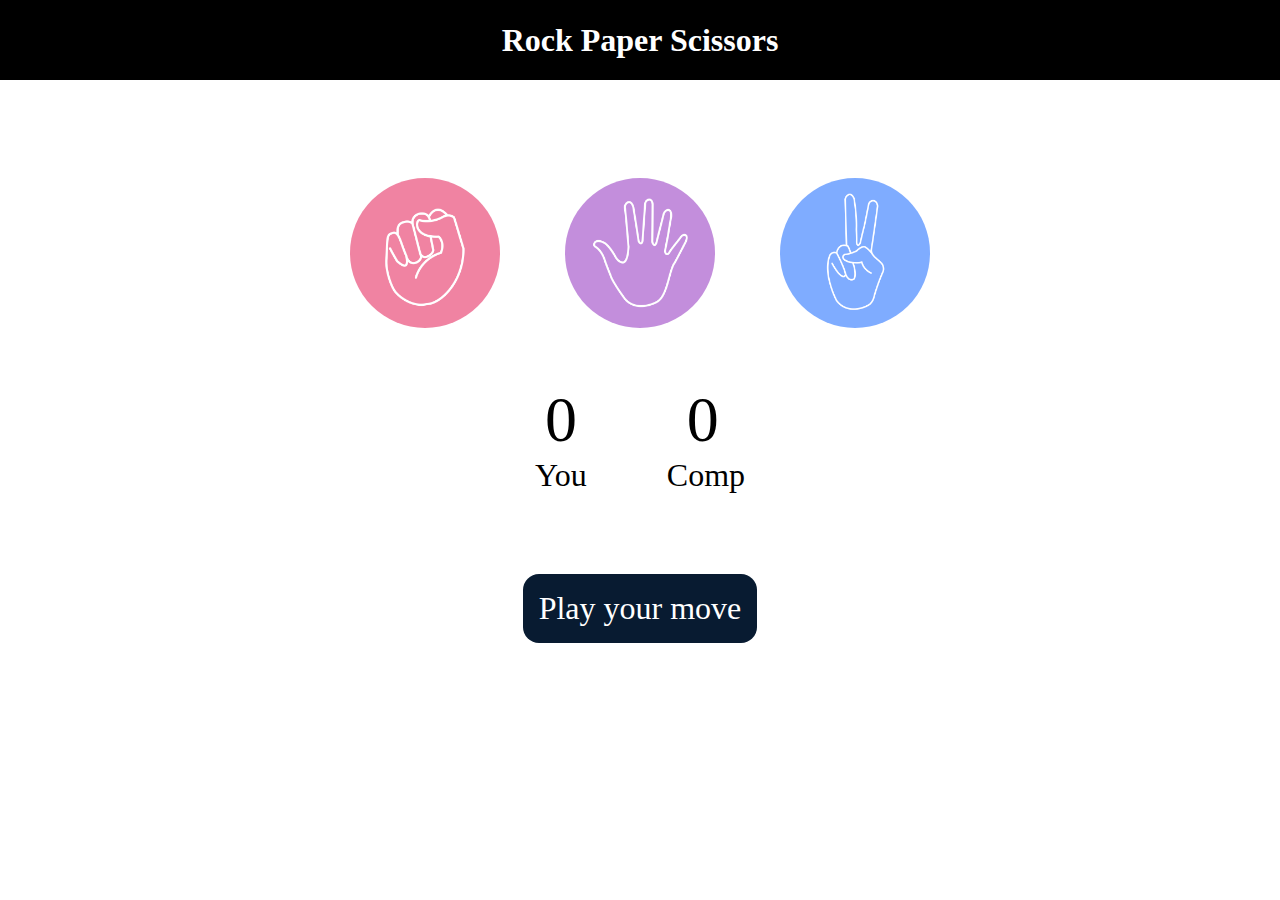
<file: index.html>
<!DOCTYPE html>
<html lang="en">
<head>
    <meta charset="UTF-8">
    <meta name="viewport" content="width=device-width, initial-scale=1.0">
    <link rel="stylesheet" href="style3.css">
    <title>Document</title>
</head>
<body>
    <h1>Rock Paper Scissors</h1>

    <div class="main">
        <div class="box" id="rock"><img src="rock.png"/></div>
        <div class="box" id="paper"><img src="paper.png"/></div>
        <div class="box" id="scissors"><img src="scissors.png"/></div>
    </div>


    <div class="score-board">
        <div class="score">
          <p id="user-score">0</p>
          <p>You</p>
        </div>
        <div class="score">
          <p id="comp-score">0</p>
          <p>Comp</p>
        </div>
      </div>

      <div class="msg-container">
        <p id="msg">Play your move</p>
      </div>

      <script src="script.js"></script>
      
    
    
</body>
</html>
</file>
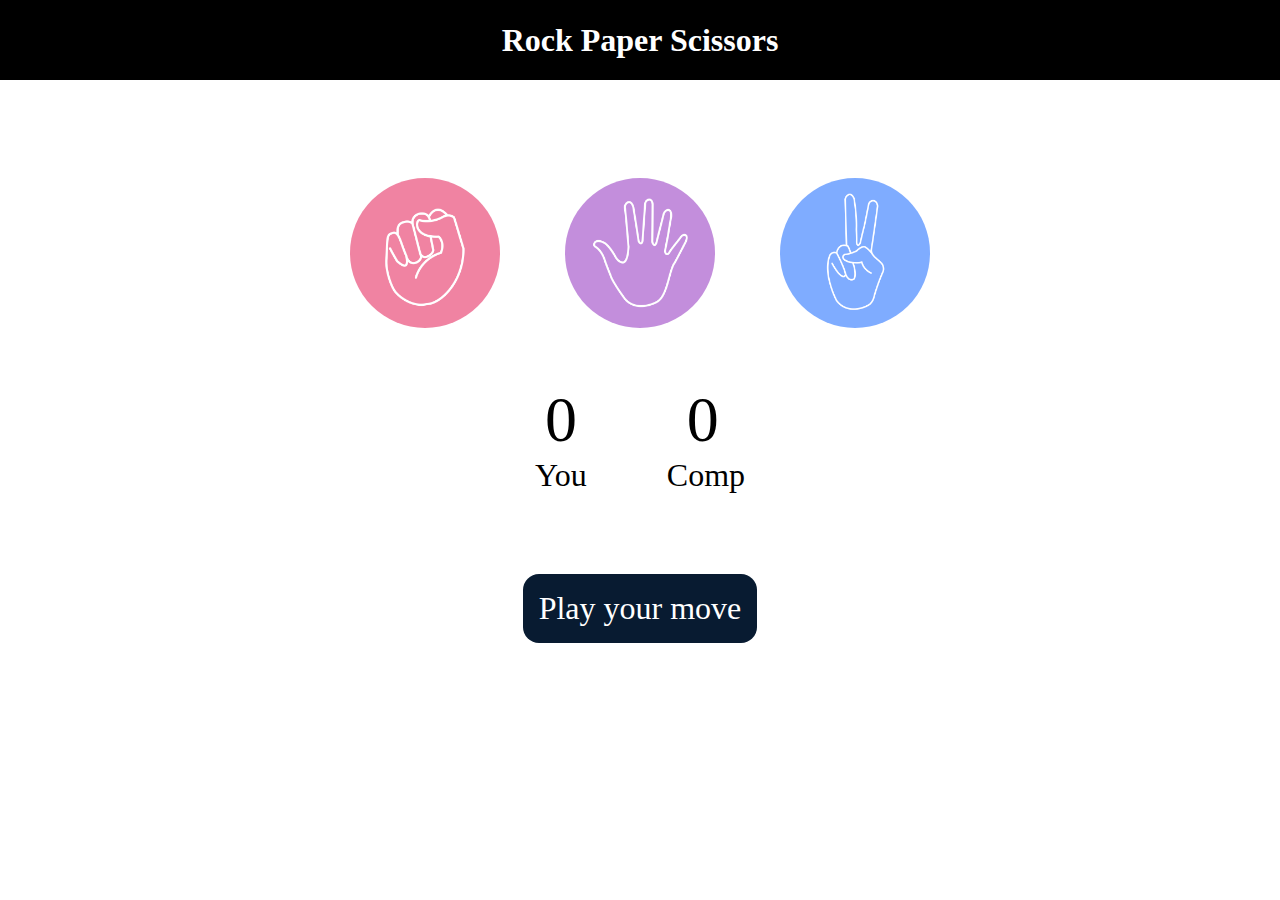
<file: index3.html>
<!DOCTYPE html>
<html lang="en">
<head>
    <meta charset="UTF-8">
    <meta name="viewport" content="width=device-width, initial-scale=1.0">
    <link rel="stylesheet" href="style3.css">
    <title>Document</title>
</head>
<body>
    <h1>Rock Paper Scissors</h1>

    <div class="main">
        <div class="box" id="rock"><img src="rock.png"/></div>
        <div class="box" id="paper"><img src="paper.png"/></div>
        <div class="box" id="scissors"><img src="scissors.png"/></div>
    </div>


    <div class="score-board">
        <div class="score">
          <p id="user-score">0</p>
          <p>You</p>
        </div>
        <div class="score">
          <p id="comp-score">0</p>
          <p>Comp</p>
        </div>
      </div>

      <div class="msg-container">
        <p id="msg">Play your move</p>
      </div>

      <script src="script.js"></script>
      
    
    
</body>
</html>
</file>
<file: style3.css>
*{
    margin: 0;
    padding: 0;
    
}


h1{
    display: flex;
    align-items: center;
    justify-content: center;
    color: white;
    background-color: black;
    height: 5rem;
    line-height: 5rem;

}
img{
    height: 150px;
    width: 150px;
    object-fit: cover;
    border-radius: 50%;
}

.box{
    height: 165px;
    width: 165px;
    border-radius: 50%;
    display: flex;
    justify-content: center;
    align-items: center;
}

.main{
    display: flex;
    flex-wrap: wrap;
    justify-content: center;
    padding-top: 90px;
    gap: 50px;
}
.box:hover{
    cursor: pointer;
    background-color: black;
    
}
.score-board {
    display: flex;
    justify-content: center;
    align-items: center;
    font-size: 2rem;
    margin-top: 3rem;
    gap: 5rem;
  }
  
  #user-score{
    font-size: 4rem;
    margin-left: 10px;


  }
  #comp-score {
    font-size: 4rem;
    margin-left: 20px;
  }


  .msg-container {
    margin-top: 5rem;
    align-items: center;
    display: flex;
    justify-content: center;
  }
  
  #msg {
    background-color: #081b31;
    color: #fff;
    font-size: 2rem;
    display: inline;
    padding: 1rem;
    border-radius: 1rem;
  }
</file>
